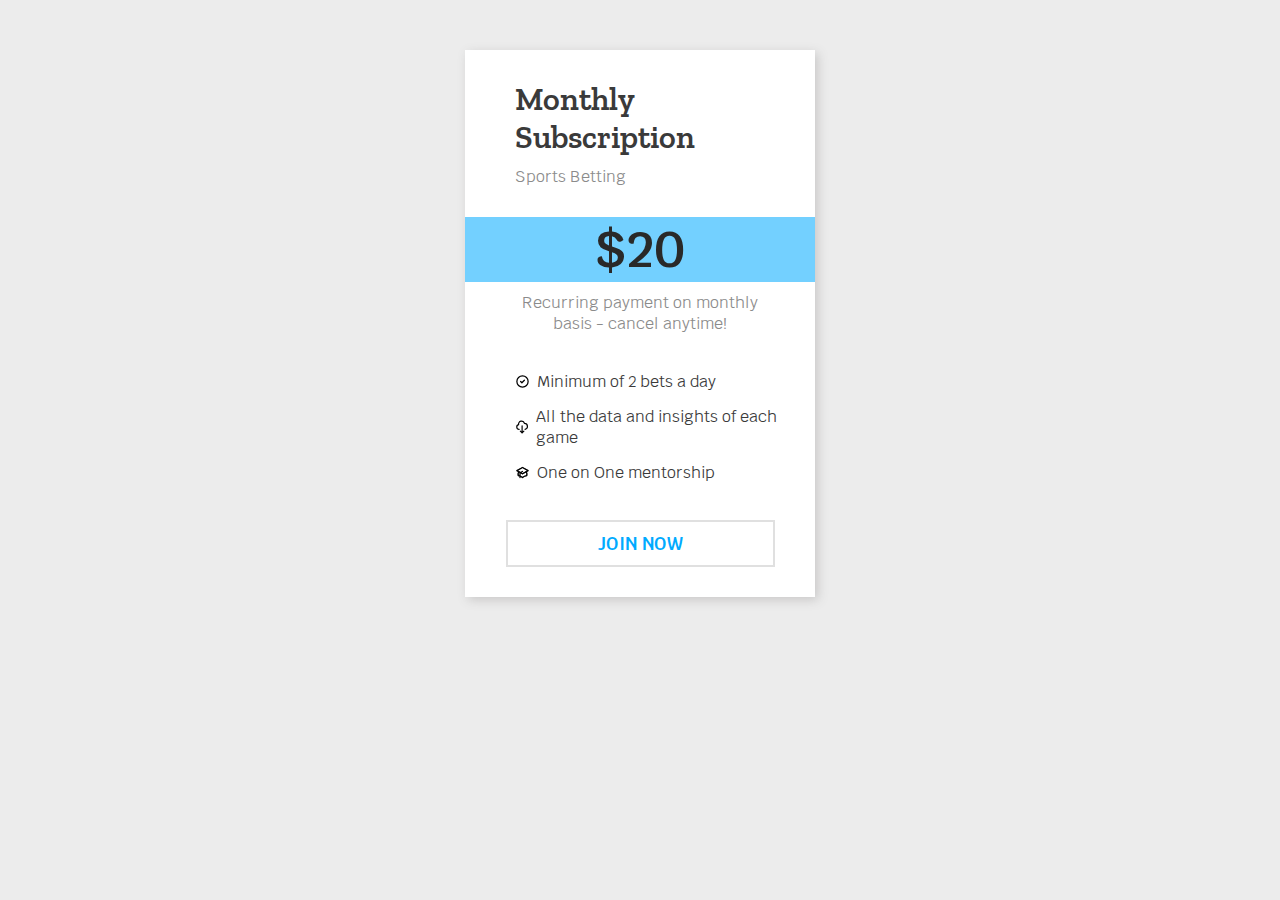
<file: 100-days Cards/index.html>
<!DOCTYPE html>
<html lang="en">
<head>
    <meta charset="UTF-8">
    <meta http-equiv="X-UA-Compatible" content="IE=edge">
    <meta name="viewport" content="width=device-width, initial-scale=1.0">
    <link rel="preconnect" href="https://fonts.googleapis.com">
    <link rel="preconnect" href="https://fonts.gstatic.com" crossorigin>
    <link href="https://fonts.googleapis.com/css2?family=Krub:wght@400;600&family=Zilla+Slab:wght@400;600&display=swap" rel="stylesheet">
    <link rel="stylesheet" href="styles.css">
    <title>Card</title>
</head>
<body>
    <div class="card-container">
        <h1>Monthly Subscription</h1>
        <p class="card-info">Sports Betting</p>
        <p class="price">$20</p>
        <p class="price-info">Recurring payment on monthly basis - cancel anytime!</p>
        <div class="sub-details">
            <div class="sub-feature">
                <div class="icon"><svg class="w-6 h-6" fill="none" stroke="currentColor" viewBox="0 0 24 24" xmlns="http://www.w3.org/2000/svg"><path stroke-linecap="round" stroke-linejoin="round" stroke-width="2" d="M9 12l2 2 4-4m6 2a9 9 0 11-18 0 9 9 0 0118 0z"></path></svg></div>
                <p class="sub-feature-text">Minimum of 2 bets a day</p>
            </div>
            <div class="sub-feature">
                <div class="icon"><svg class="w-6 h-6" fill="none" stroke="currentColor" viewBox="0 0 24 24" xmlns="http://www.w3.org/2000/svg"><path stroke-linecap="round" stroke-linejoin="round" stroke-width="2" d="M7 16a4 4 0 01-.88-7.903A5 5 0 1115.9 6L16 6a5 5 0 011 9.9M9 19l3 3m0 0l3-3m-3 3V10"></path></svg></div>
                <p class="sub-feature-text">All the data and insights of each game</p>
            </div>
            <div class="sub-feature">
                <div class="icon"><svg class="w-6 h-6" fill="none" stroke="currentColor" viewBox="0 0 24 24" xmlns="http://www.w3.org/2000/svg"><path d="M12 14l9-5-9-5-9 5 9 5z"></path><path d="M12 14l6.16-3.422a12.083 12.083 0 01.665 6.479A11.952 11.952 0 0012 20.055a11.952 11.952 0 00-6.824-2.998 12.078 12.078 0 01.665-6.479L12 14z"></path><path stroke-linecap="round" stroke-linejoin="round" stroke-width="2" d="M12 14l9-5-9-5-9 5 9 5zm0 0l6.16-3.422a12.083 12.083 0 01.665 6.479A11.952 11.952 0 0012 20.055a11.952 11.952 0 00-6.824-2.998 12.078 12.078 0 01.665-6.479L12 14zm-4 6v-7.5l4-2.222"></path></svg></div>
                <p class="sub-feature-text">One on One mentorship</p>
            </div>
        </div>
        <div class="button-container">
            <a class="button" href="">Join now</a>
        </div>
        
    </div>
    
</body>
</html>
</file>
<file: 100-days Cards/styles.css>
html {
  --color-grey-100: rgb(236, 236, 236);
  --color-grey-400: rgb(139, 139, 139);
  --color-grey-600: rgb(58, 58, 58);
  --color-grey-900: rgb(41, 41, 41);

  --color-primary-300: rgb(115, 208, 255);
  --color-primary-700: rgb(0, 170, 255);

  --size-1: 18px;
  --size-5: 50px;

  background-color: var(--color-grey-100);
  font-family: "Krub", sans-serif;
  font-weight: 400;
}

.card-container {
  background-color: rgb(255, 255, 255);
  width: 350px;
  margin: 50px auto;
  box-shadow: 3px 3px 10px rgb(201, 200, 200);
  transition: transform 0.5s ease-out;

}

.card-container:hover {
  transform: scale(1.05);
}

h1 {
  color: var(--color-grey-600);
  text-align: left;
  padding: 30px 50px 0px 50px;
  margin: 10px 0;
  font-family: "Zilla Slab", serif;
  font-weight: 600;
}

.card-info {
  color: var(--color-grey-400);
  text-align: left;
  padding: 0 50px;
  margin: 10px 0 30px 0;
}

.price {
  color: var(--color-grey-900);
  background-color: var(--color-primary-300);
  text-align: center;
  margin: 30px auto 10px auto;
  font-size: var(--size-5);
  font-weight: 600;
}

.price-info {
  color: var(--color-grey-400);
  text-align: center;
  margin: 10px 0 30px 0;
  padding: 0 50px;
}

.sub-details {
  width: 300px;
  margin: 30px 50px;
}

.sub-feature {
  display: flex;
}

.icon {
  display: flex;
  width: 15px;
}

.sub-feature-text {
  color: var(--color-grey-600);
  padding: 2px;
  margin: 5px;
}

.button-container {
  text-align: center;
  margin: 30px 0 0 0;
}

.button {
  color: var(--color-primary-700);
  text-decoration: none;
  text-transform: uppercase;
  display: inline-block;
  width: 70%;
  padding: 10px;
  margin: 0 0 30px 0;
  border: 2px solid rgb(224, 224, 224);
  font-size: var(--size-1);
  font-weight: 600;
  transition: background-color 0.5s ease-out;
}

.button:hover {
  color: white;
  background-color: var(--color-primary-700);
  border: 2px solid rgb(255, 255, 255);
}
</file>
